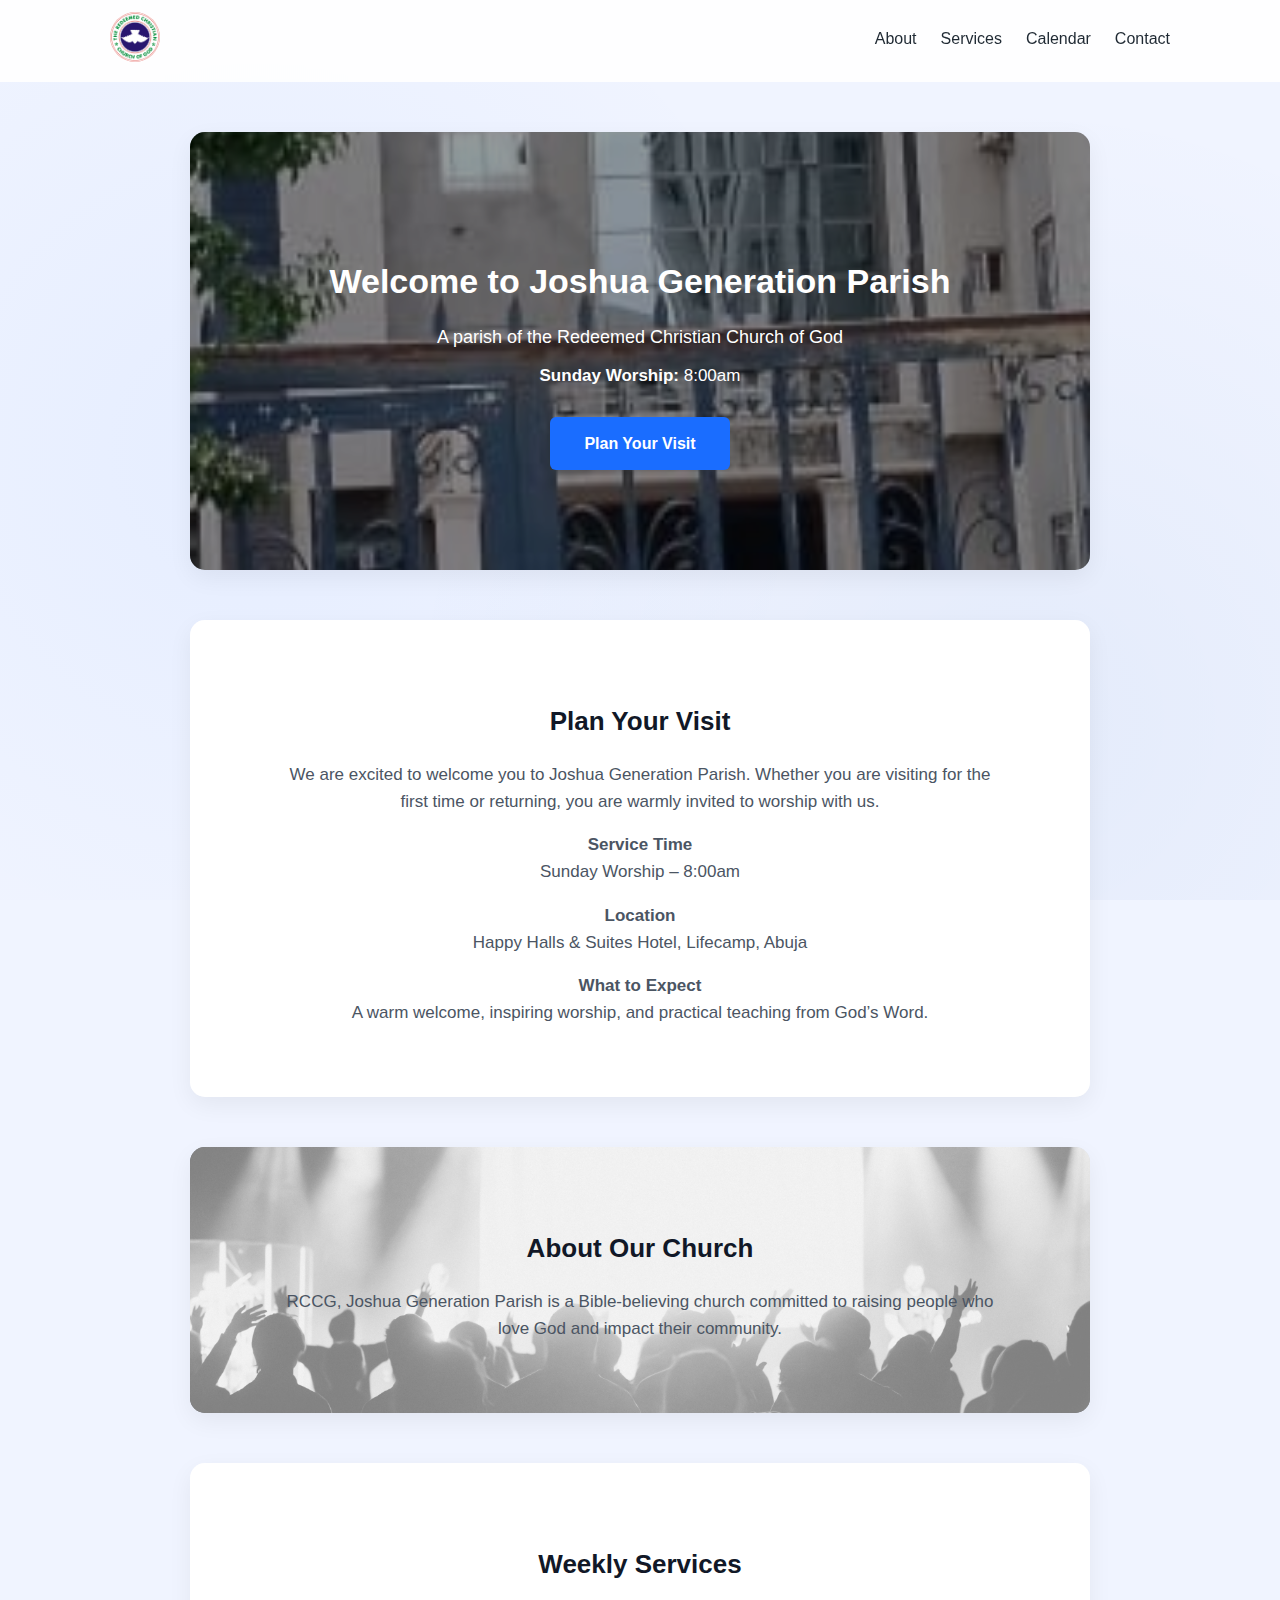
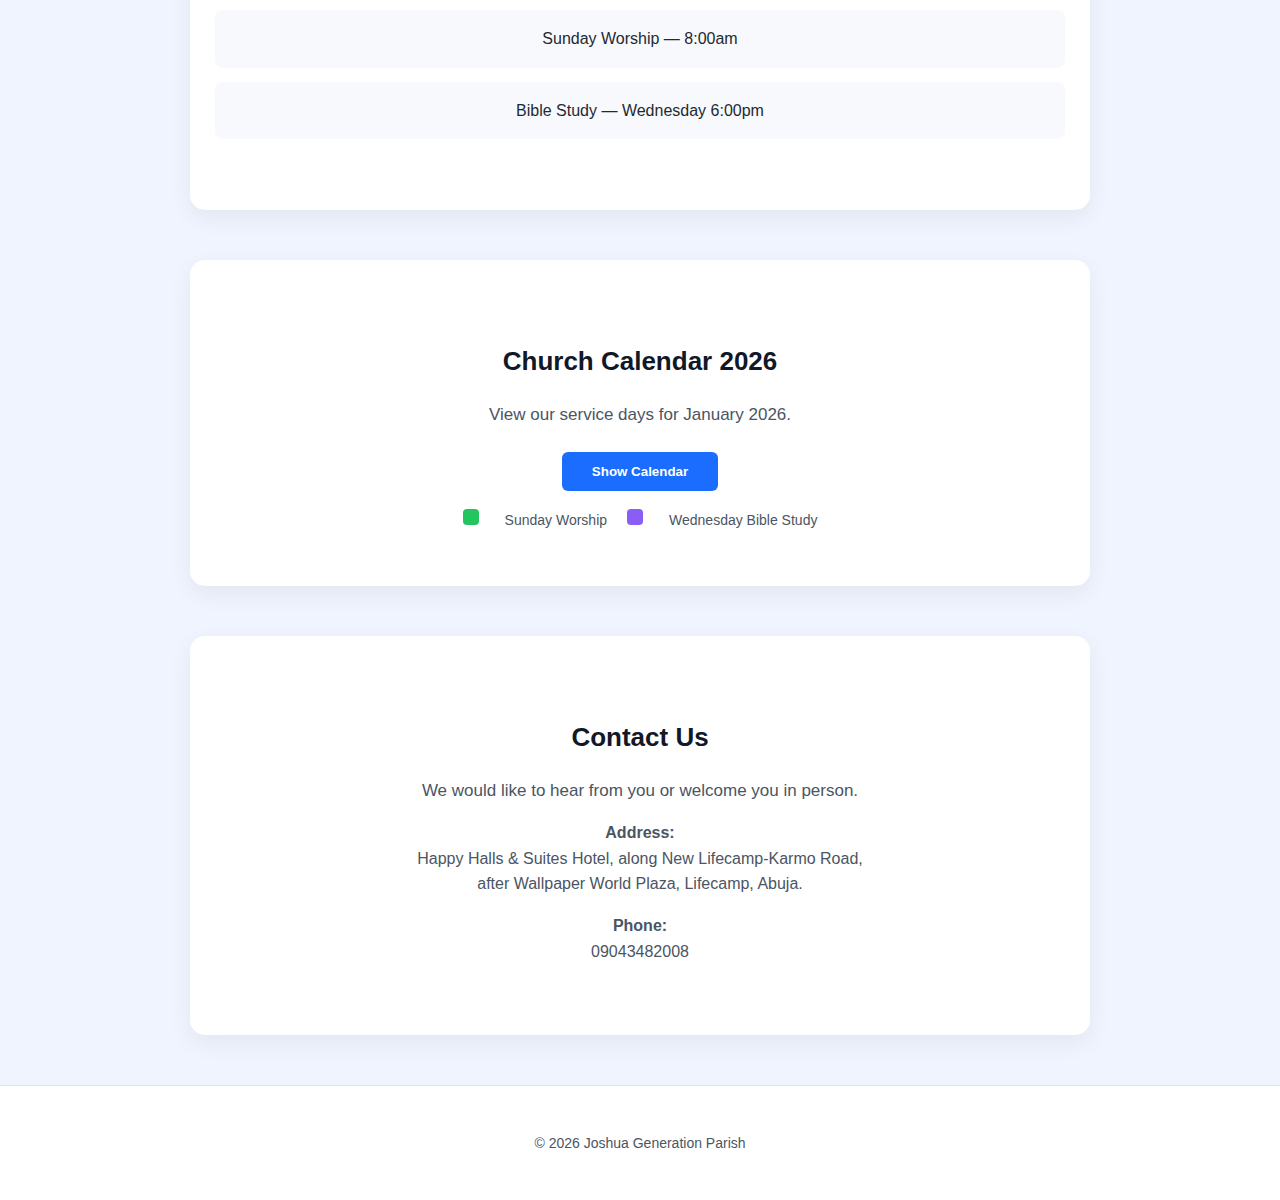
<file: index.html>
<!DOCTYPE html>
<html lang="en">
<head>
  <meta charset="UTF-8">
  <meta name="viewport" content="width=device-width, initial-scale=1.0">
  <title>Joshua Generation Parish</title>

  <link rel="preconnect" href="https://fonts.googleapis.com">
  <link rel="preconnect" href="https://fonts.gstatic.com" crossorigin>
  <link href="https://fonts.googleapis.com/css2?family=Rubik+Distressed&display=swap" rel="stylesheet">

  <link rel="stylesheet" href="jgp.css">
</head>
<body>

  <header class="site-header">
    <div class="header-container">
      <div class="logo">
        <a href="index.html"><img src="images/images (3).png" alt="RCCG logo"></a>
      </div>

      <nav class="nav-menu">
        <a href="#about" class="nav-link">About</a>
        <a href="#services" class="nav-link">Services</a>
        <a href="#calendar" class="nav-link">Calendar</a>
        <a href="#contact" class="nav-link">Contact</a>
      </nav>
    </div>
  </header>

  <section class="hero">
    <h1>Welcome to Joshua Generation Parish</h1>
    <p class="hero-subtitle">A parish of the Redeemed Christian Church of God</p>
    <p class="hero-service"><strong>Sunday Worship:</strong> 8:00am</p>
    <a href="#contact" class="hero-btn">Plan Your Visit</a>
  </section>

  <section class="visit">
    <h3>Plan Your Visit</h3>
    <p class="visit-intro">
      We are excited to welcome you to Joshua Generation Parish.
      Whether you are visiting for the first time or returning,
      you are warmly invited to worship with us.
    </p>
    <div class="visit-details">
      <p><strong>Service Time</strong><br>Sunday Worship – 8:00am</p>
      <p><strong>Location</strong><br>Happy Halls & Suites Hotel, Lifecamp, Abuja</p>
      <p><strong>What to Expect</strong><br>
        A warm welcome, inspiring worship, and practical teaching from God’s Word.
      </p>
    </div>
  </section>

  <section class="about" id="about">
    <h3>About Our Church</h3>
    <p>
      RCCG, Joshua Generation Parish is a Bible-believing church committed
      to raising people who love God and impact their community.
    </p>
  </section>

  <section class="services" id="services">
    <h3>Weekly Services</h3>
    <ul>
      <li>Sunday Worship — 8:00am</li>
      <li>Bible Study — Wednesday 6:00pm</li>
    </ul>
  </section>

<section class="calendar-preview" id="calendar">
  <h3>Church Calendar 2026</h3>
  <p>View our service days for January 2026.</p>

  <button id="toggle-calendar">Show Calendar</button>

  <div class="calendar-legend">
    <span class="legend-item service-day"></span> Sunday Worship
    <span class="legend-item bible-study-day"></span> Wednesday Bible Study
  </div>

  <div id="calendar-container" style="display: none;">
  </div>
</section>


  <section class="contact" id="contact">
    <h3>Contact Us</h3>
    <p>We would like to hear from you or welcome you in person.</p>
    <div class="contact-details">
      <p><strong>Address:</strong><br>Happy Halls & Suites Hotel, along New Lifecamp-Karmo Road,<br>after Wallpaper World Plaza, Lifecamp, Abuja.</p>
      <p><strong>Phone:</strong><br>09043482008</p>
    </div>
  </section>

  <footer class="footer">
    <p>© 2026 Joshua Generation Parish</p>
  </footer>

  <script src="main.js"></script>
</body>
</html>
</file>
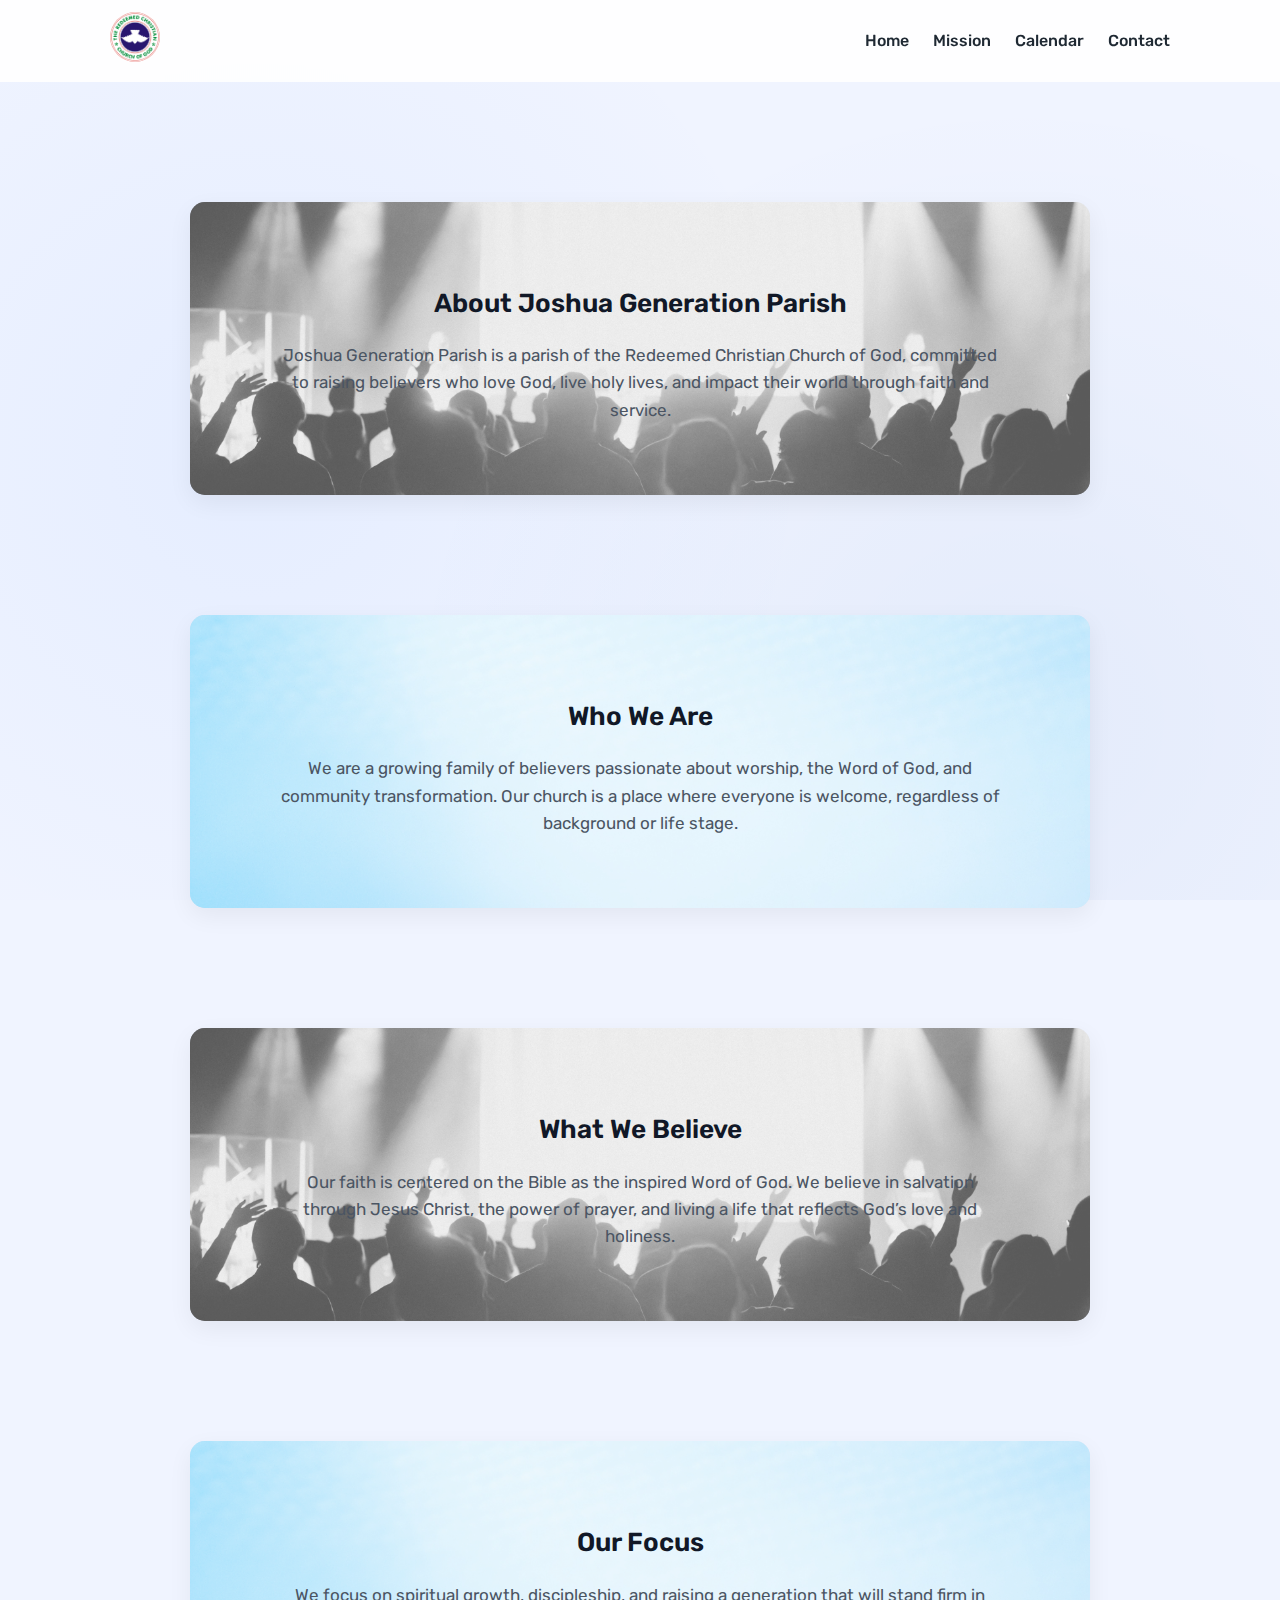
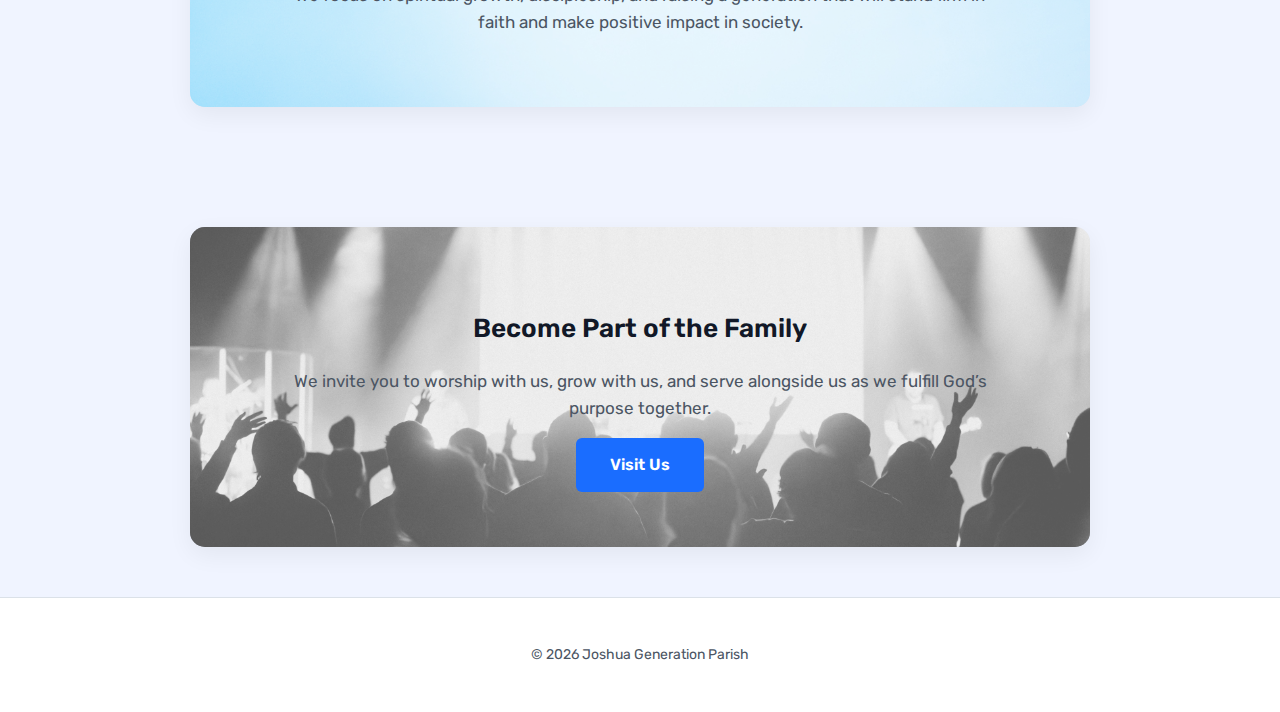
<file: about.html>
<!DOCTYPE html>
<html lang="en">
<head>
  <meta charset="UTF-8">
  <meta name="viewport" content="width=device-width, initial-scale=1.0">
  <title>About Us | Joshua Generation Parish</title>

  <link rel="preconnect" href="https://fonts.googleapis.com">
  <link rel="preconnect" href="https://fonts.gstatic.com" crossorigin>
  <link href="https://fonts.googleapis.com/css2?family=Rubik:wght@400;500;600;700&display=swap" rel="stylesheet">

  <link rel="stylesheet" href="jgp.css">
</head>
<body class="about-page">

<header class="site-header">
  <div class="header-container">
    <div class="logo">
      <a href="index.html"><img src="images/images (3).png" alt="RCCG logo"></a>
    </div>
    <nav class="nav-menu">
      <button id="close-menu" class="close-menu" aria-label="Close menu">&times;</button>
      <a href="index.html">Home</a>
      <a href="mission.html">Mission</a>
      <a href="calendar.html">Calendar</a>
      <a href="contact.html">Contact</a>
    </nav>
     <div class="hamburger" id="hamburger">
  <span></span>
  <span></span>
  <span></span>
  </div>
  </div>
</header>

<section class="about-intro">
  <h3>About Joshua Generation Parish</h3>
  <p>
    Joshua Generation Parish is a parish of the Redeemed Christian Church of God,
    committed to raising believers who love God, live holy lives, and impact
    their world through faith and service.
  </p>
</section>

<section class="who-we-are">
  <h3>Who We Are</h3>
  <p>
    We are a growing family of believers passionate about worship, the Word of
    God, and community transformation. Our church is a place where everyone is
    welcome, regardless of background or life stage.
  </p>
</section>

<section class="beliefs">
  <h3>What We Believe</h3>
  <p>
    Our faith is centered on the Bible as the inspired Word of God. We believe
    in salvation through Jesus Christ, the power of prayer, and living a life
    that reflects God’s love and holiness.
  </p>
</section>

<section class="our-focus">
  <h3>Our Focus</h3>
  <p>
    We focus on spiritual growth, discipleship, and raising a generation that
    will stand firm in faith and make positive impact in society.
  </p>
</section>

<section class="about-cta">
  <h3>Become Part of the Family</h3>
  <p>
    We invite you to worship with us, grow with us, and serve alongside us as
    we fulfill God’s purpose together.
  </p>
  <a href="contact.html" class="hero-btn">Visit Us</a>
</section>


<footer class="footer">
  <p>© 2026 Joshua Generation Parish</p>
</footer>
<script src="main.js"></script>
</body>
</html>
</file>
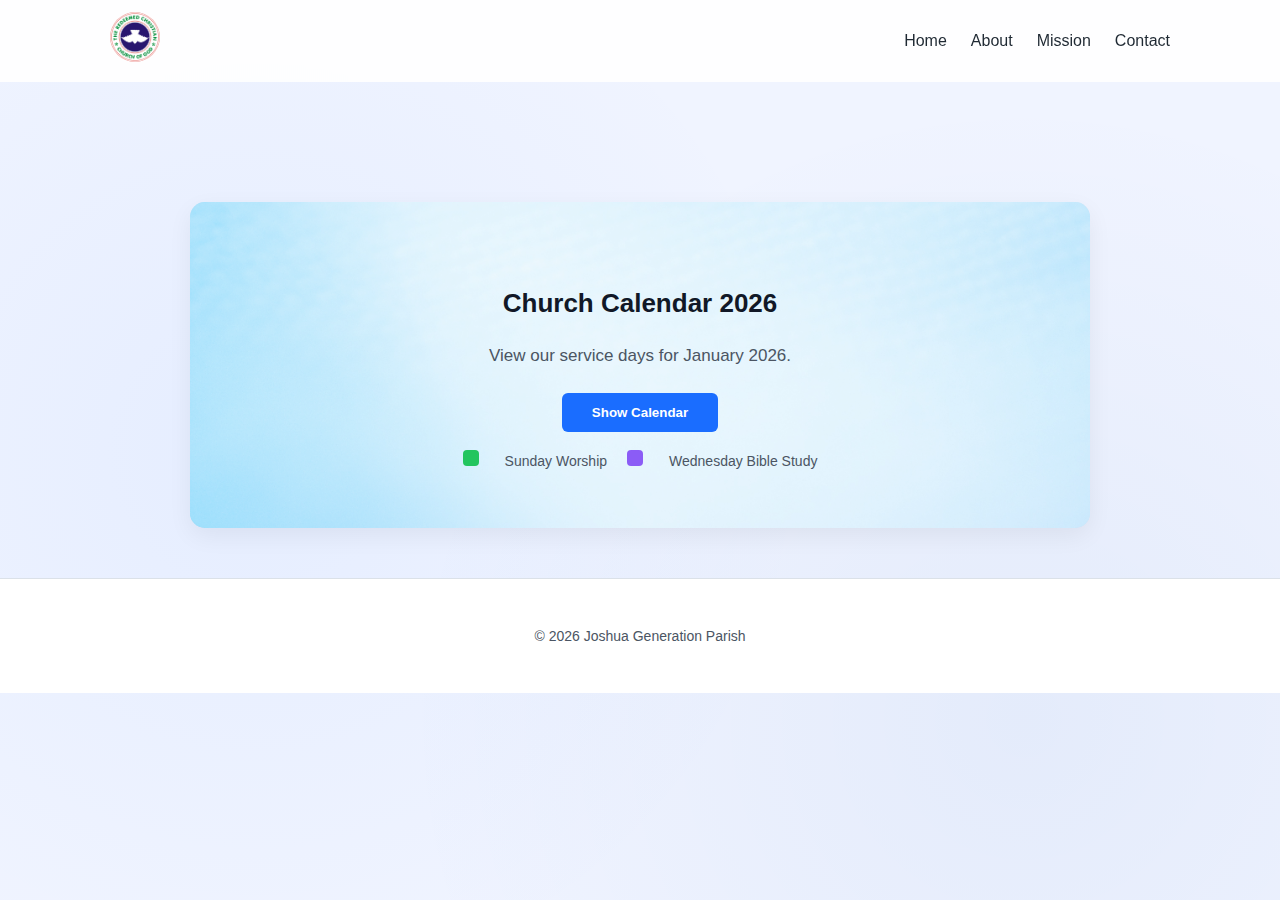
<file: calendar.html>
<!DOCTYPE html>
<html lang="en">
<head>
  <meta charset="UTF-8">
  <meta name="viewport" content="width=device-width, initial-scale=1.0">
  <title>Church Calendar | Joshua Generation Parish</title>
  <link rel="stylesheet" href="jgp.css">
</head>
<body class="calendar-page">

<header class="site-header">
  <div class="header-container">
    <div class="logo">
      <a href="index.html"><img src="images/images (3).png" alt="RCCG logo"></a>
    </div>
    <nav class="nav-menu">
      <a href="index.html">Home</a>
      <a href="about.html">About</a>
      <a href="mission.html">Mission</a>
      <a href="contact.html">Contact</a>
    </nav>
  </div>
</header>

<section class="calendar-preview">
  <h3>Church Calendar 2026</h3>
  <p>View our service days for January 2026.</p>

  <div class="calendar-button-wrapper">
    <button id="toggle-calendar">Show Calendar</button>
  </div>

  <div class="calendar-legend">
    <span class="legend-item service-day"></span> Sunday Worship
    <span class="legend-item bible-study-day"></span> Wednesday Bible Study
  </div>

  <div id="calendar-container" style="display: none;"></div>
</section>

<footer class="footer">
  <p>© 2026 Joshua Generation Parish</p>
</footer>

<script src="main.js"></script>
</body>
</html>
</file>
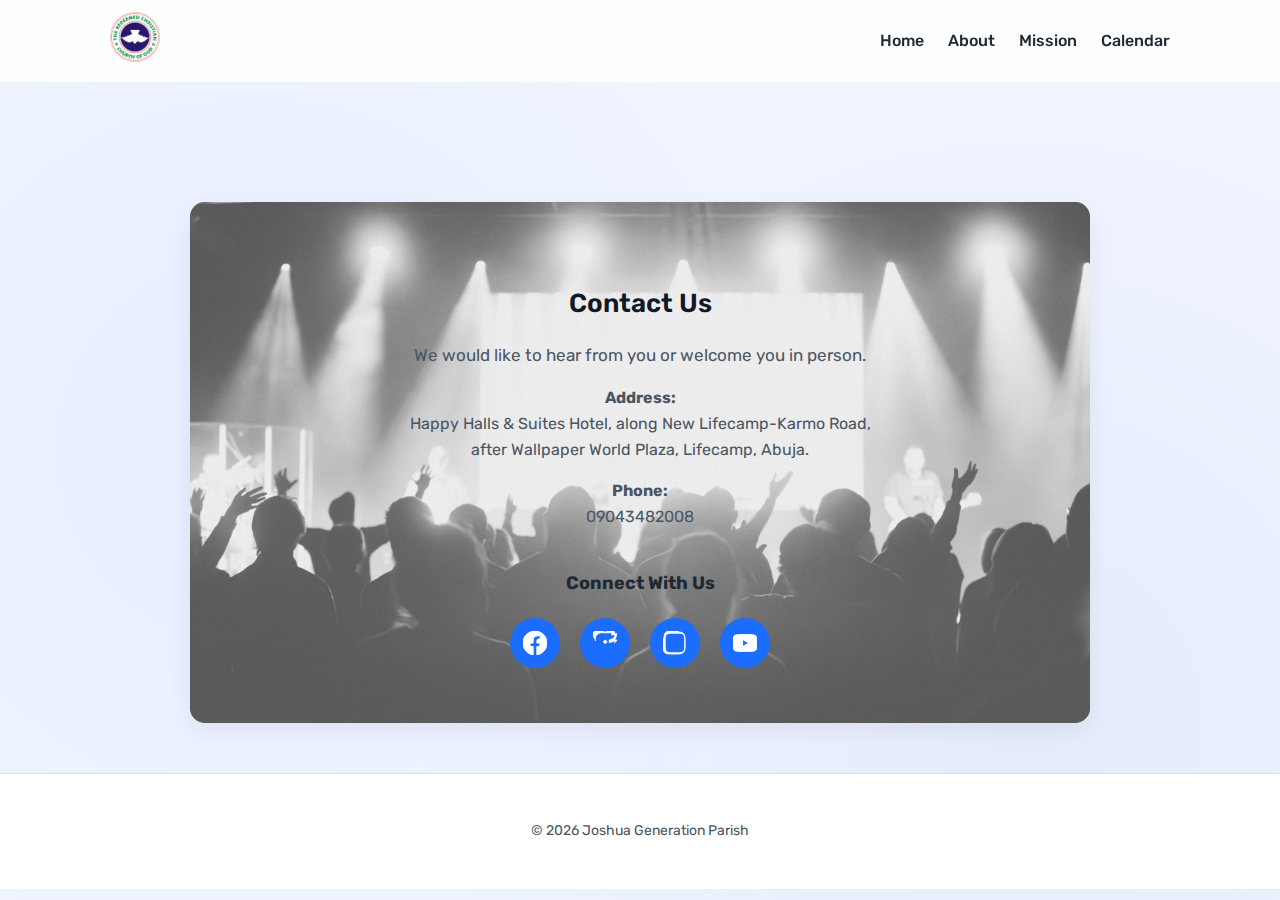
<file: contact.html>
<!DOCTYPE html>
<html lang="en">
<head>
  <meta charset="UTF-8">
  <meta name="viewport" content="width=device-width, initial-scale=1.0">
  <title>Contact Us | Joshua Generation Parish</title>

  <link rel="preconnect" href="https://fonts.googleapis.com">
  <link rel="preconnect" href="https://fonts.gstatic.com" crossorigin>
  <link href="https://fonts.googleapis.com/css2?family=Rubik:wght@400;500;600;700&display=swap" rel="stylesheet">

  <link rel="stylesheet" href="jgp.css">
</head>
<body class="contact-page">

<header class="site-header">
  <div class="header-container">
    <div class="logo">
      <a href="index.html"><img src="images/images (3).png" alt="RCCG logo"></a>
    </div>
    <nav class="nav-menu">
      <button id="close-menu" class="close-menu" aria-label="Close menu">&times;</button>
      <a href="index.html">Home</a>
      <a href="about.html">About</a>
      <a href="mission.html">Mission</a>
      <a href="calendar.html">Calendar</a>
    </nav>
     <div class="hamburger" id="hamburger">
  <span></span>
  <span></span>
  <span></span>
  </div>
  </div>
</header>

<section class="contact">
  <h3>Contact Us</h3>
  <p>We would like to hear from you or welcome you in person.</p>

  <div class="contact-details">
    <p>
      <strong>Address:</strong><br>
      Happy Halls & Suites Hotel, along New Lifecamp-Karmo Road,<br>
      after Wallpaper World Plaza, Lifecamp, Abuja.
    </p>
    <p><strong>Phone:</strong><br>09043482008</p>
  </div>

  <div class="social-links">
    <h4>Connect With Us</h4>
    <div class="social-icons">
      <a href="https://facebook.com" target="_blank" rel="noopener noreferrer" aria-label="Facebook">
        <svg viewBox="0 0 24 24" fill="currentColor"><path d="M24 12.073c0-6.627-5.373-12-12-12s-12 5.373-12 12c0 5.99 4.388 10.954 10.125 11.854v-8.385H7.078v-3.47h3.047V9.43c0-3.007 1.792-4.669 4.533-4.669 1.312 0 2.686.235 2.686.235v2.953H15.83c-1.491 0-1.956.925-1.956 1.874v2.25h3.328l-.532 3.47h-2.796v8.385C19.612 23.027 24 18.062 24 12.073z"/></svg>
      </a>
      <a href="https://twitter.com" target="_blank" rel="noopener noreferrer" aria-label="Twitter">
        <svg viewBox="0 0 24 24" fill="currentColor"><path d="M23.953 4.57a10 10 0 002.856-3.215c-3.476 1.409-6.088 2.399-8.088 2.755.001-.49.325-1.338 0-2.574C11.587 2.142 10.064 1.626 8.755 1.626c-3.72 0-6.642 3.028-6.642 6.771 0 .52.063 1.04.19 1.556C3.75 8.6.667 7.27.277 4.885c-.38-2.386.51-5.147 3.04-6.542 1.593-.82 3.71-.486 5.148.37 1.438.858 2.658 1.76 3.645 2.724.985-.96 2.206-1.866 3.645-2.724.438-.856 1.555-1.19 3.148-.37 2.53 1.395 3.42 4.156 3.04 6.542-.39 2.385-3.473 3.715-5.901 4.157.326 1.234.65 2.084 0 2.574 1.993-.357 4.612-1.346 8.088-2.755a10 10 0 01-2.856 3.215m-7.44-1.231c0-.848-.738-1.5-1.648-1.5-.91 0-1.648.652-1.648 1.5 0 .848.738 1.499 1.648 1.499.91 0 1.648-.651 1.648-1.499z"/></svg>
      </a>
      <a href="https://instagram.com" target="_blank" rel="noopener noreferrer" aria-label="Instagram">
        <svg viewBox="0 0 24 24" fill="currentColor"><path d="M12 0C8.74 0 8.333.015 7.053.072 5.775.132 4.905.333 4.117.6c-.589.22-1.059.497-1.53.965-.466.471-.743.941-.964 1.529-.266.788-.468 1.659-.527 2.937C.04 8.333.025 8.74 0 12c0 3.26.015 3.667.072 4.947.06 1.277.261 2.148.527 2.936.221.589.499 1.059.965 1.53.471.466.941.743 1.53.965.788.266 1.658.467 2.937.527 1.28.058 1.687.072 4.947.072s3.668-.015 4.947-.072c1.277-.06 2.148-.261 2.936-.527.59-.222 1.061-.499 1.53-.965.466-.471.744-.941.965-1.53.266-.788.467-1.659.527-2.937.058-1.28.072-1.687.072-4.947s-.015-3.667-.072-4.947c-.06-1.277-.261-2.148-.527-2.937-.222-.589-.499-1.059-.965-1.53-.471-.466-.941-.743-1.53-.965-.788-.266-1.659-.468-2.937-.527C15.667.048 15.26.035 12 .035zm0 2.16c3.203 0 3.585.009 4.849.07 1.171.054 1.805.244 2.227.407.561.217.96.477 1.382.896.419.42.679.819.896 1.381.163.422.353 1.057.407 2.227.061 1.264.07 1.646.07 4.849s-.009 3.585-.07 4.849c-.054 1.171-.244 1.805-.407 2.227-.217.561-.477.96-.896 1.382-.42.419-.819.679-1.381.896-.422.163-1.057.353-2.227.407-1.264.061-1.646.07-4.849.07s-3.585-.009-4.849-.07c-1.171-.054-1.805-.244-2.227-.407-.561-.217-.96-.477-1.382-.896-.419-.42-.679-.819-.896-1.381-.163-.422-.353-1.057-.407-2.227-.061-1.264-.07-1.646-.07-4.849s.009-3.585.07-4.849c.054-1.171.244-1.805.407-2.227.217-.561.477-.96.896-1.382.42-.419.819-.679 1.381-.896.422-.163 1.057-.353 2.227-.407 1.264-.061 1.646-.07 4.849-.07z"/></svg>
      </a>
      <a href="https://youtube.com" target="_blank" rel="noopener noreferrer" aria-label="YouTube">
        <svg viewBox="0 0 24 24" fill="currentColor"><path d="M23.498 6.186a3.016 3.016 0 0 0-2.122-2.136C19.505 3.545 12 3.545 12 3.545s-7.505 0-9.377.505A3.017 3.017 0 0 0 .502 6.186C0 8.07 0 12 0 12s0 3.93.502 5.814a3.016 3.016 0 0 0 2.122 2.136c1.871.505 9.376.505 9.376.505s7.505 0 9.377-.505a3.015 3.015 0 0 0 2.122-2.136C24 15.93 24 12 24 12s0-3.93-.502-5.814zM9.545 15.568V8.432L15.818 12l-6.273 3.568z"/></svg>
      </a>
    </div>
  </div>
</section>

<footer class="footer">
  <p>© 2026 Joshua Generation Parish</p>
</footer>
<script src="main.js"></script>
</body>
</html>
</file>
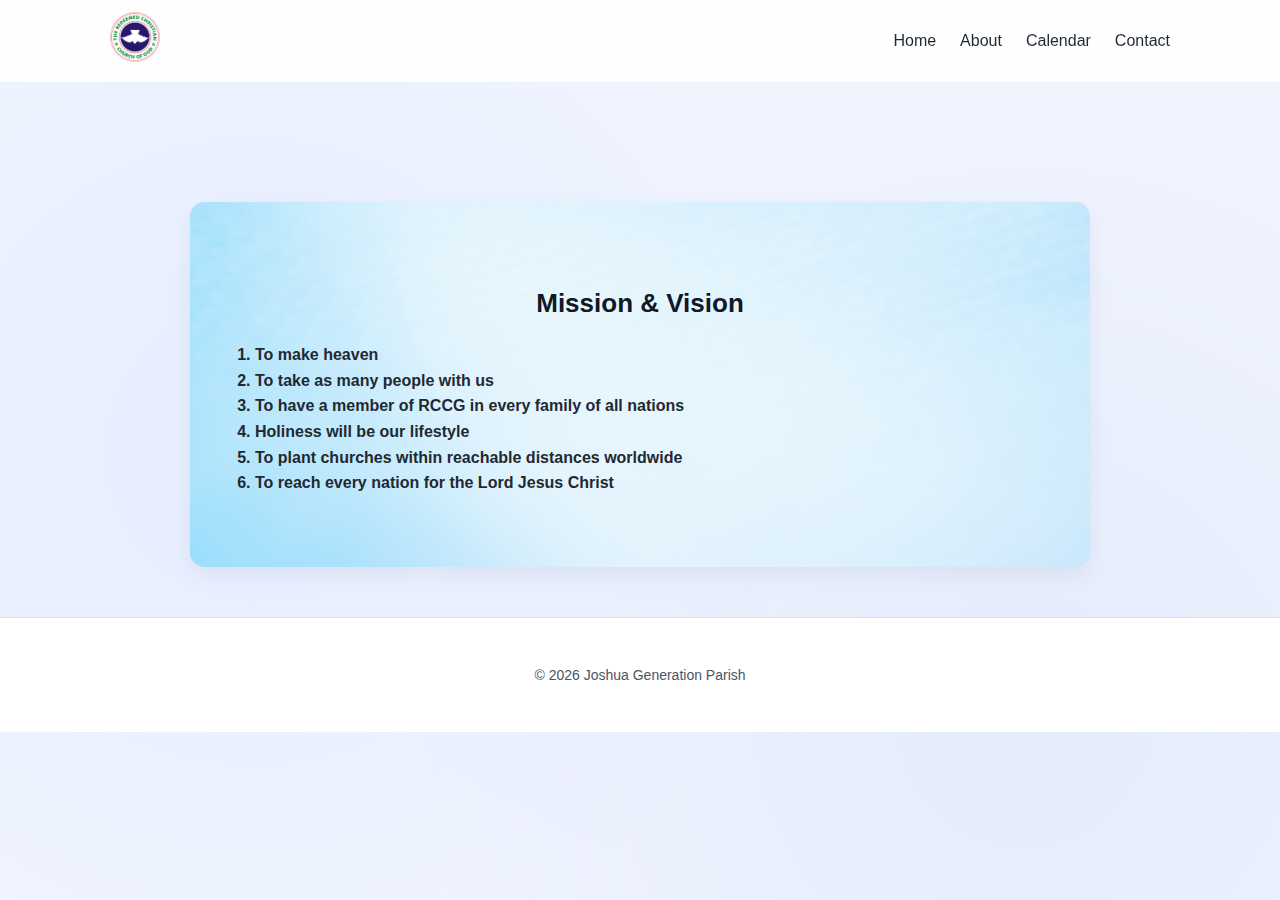
<file: mission.html>
<!DOCTYPE html>
<html lang="en">
<head>
  <meta charset="UTF-8">
  <meta name="viewport" content="width=device-width, initial-scale=1.0">
  <title>Mission & Vision | Joshua Generation Parish</title>
  <link rel="stylesheet" href="jgp.css">
</head>
<body class="mission-page">

<header class="site-header">
  <div class="header-container">
    <div class="logo">
      <a href="index.html"><img src="images/images (3).png" alt="RCCG logo"></a>
    </div>
    <nav class="nav-menu">
      <a href="index.html">Home</a>
      <a href="about.html">About</a>
      <a href="calendar.html">Calendar</a>
      <a href="contact.html">Contact</a>
    </nav>
  </div>
</header>

<section class="mission">
  <h3>Mission & Vision</h3>
  <ol class="mission-vision">
    <li>To make heaven</li>
    <li>To take as many people with us</li>
    <li>To have a member of RCCG in every family of all nations</li>
    <li>Holiness will be our lifestyle</li>
    <li>To plant churches within reachable distances worldwide</li>
    <li>To reach every nation for the Lord Jesus Christ</li>
  </ol>
</section>

<footer class="footer">
  <p>© 2026 Joshua Generation Parish</p>
</footer>

</body>
</html>
</file>
<file: jgp.css>
html {
  scroll-behavior: smooth;
  scroll-padding-top: 125px;
}

:root {
  --primary-color: #1a6dff;
  --secondary-color: #f0f4ff;
  --accent-color: #f7f9fc;
  --text-color: #1f2933;
  --muted-text: #4b5563;
  --border-color: #dbe1e8;
  --bg-color: #f5f7fa;
  --card-bg: #ffffff;
  --font-main: 'Rubik', Arial, sans-serif;
}

* {
  box-sizing: border-box;
}

body {
  margin: 0;
  font-family: var(--font-main);
  color: var(--text-color);
  background: #f0f4ff;
  line-height: 1.6;
  font-weight: 400;
  background-image: 
    radial-gradient(circle at 20% 50%, rgba(26, 109, 255, 0.05) 0%, transparent 50%),
    radial-gradient(circle at 80% 80%, rgba(0, 71, 178, 0.05) 0%, transparent 50%);
  background-attachment: fixed;
  background-size: cover;
  background-position: center;
  background-color: #f0f4ff;
}

h1, h2, h3 {
  font-weight: 600;
  color: #111827;
}

h4 {
  text-align: center;
}

.site-header {
  background:rgba(255, 255, 255, 0.9);
  backdrop-filter: blur(6px);
  position: sticky;
  top: 0;
  z-index: 1000;
}

.header-container {
  
  max-width: 1100px;
  margin: auto;
  padding: 12px 20px;
  display: flex;
  align-items: center;
  justify-content: space-between;
}

.logo img {
  width: 50px;
  border-radius: 50%;
}

.nav-menu {
  display: flex;
  gap: 1.5rem;
  backdrop-filter: none;
}

.nav-menu a {
  color: var(--text-color);
  text-decoration: none;
  font-weight: 500;
  transition: color 0.3s ease;
}

.nav-menu a:hover {
  color: var(--primary-color);
}

.nav-link {
  text-decoration: none;
  color: #222;
  font-weight: 500;
  position: relative;
  padding-bottom: 4px;
  transition: color 0.3s ease;
}

.nav-link:hover {
  color: #1e6cff;
}

.nav-link.active {
  color: #1e6cff;
}

.nav-link.active::after {
  content: "";
  position: absolute;
  left: 0;
  bottom: 0;
  width: 100%;
  height: 2px;
  background-color: #1e6cff;
  border-radius: 2px;
}

.hero {
  background-image: url(images/Happyhalls.jpg);

  background-size: 400% 400%;
  animation: gradient-shift 15s ease infinite;
  background-repeat: no-repeat;
  background-position: center;
  padding: 100px 20px;
  text-align: center;
  position: relative;
}

.hero::before {
  content: '';
  position: absolute;
  top: 0;
  left: 0;
  right: 0;
  bottom: 0;
  background: rgba(0, 0, 0, 0.4);
  z-index: 1;
}

.hero h1,
.hero-subtitle,
.hero-service,
.hero-btn {
  position: relative;
  z-index: 2;
  color: #ffffff;
}

.hero h1 {
  font-size: 34px;
  margin-bottom: 14px;
}

.hero-subtitle {
  font-size: 18px;
  margin-bottom: 10px;
}

.hero-service {
  font-size: 17px;
  margin-bottom: 28px;
}

.hero-btn {
  display: inline-block;
  background: var(--primary-color);
  color: #ffffff;
  padding: 14px 34px;
  border-radius: 6px;
  text-decoration: none;
  font-weight: 600;
  border: none;
  cursor: pointer;
}

.hero-btn:hover {
  opacity: 0.9;
}

section {
  max-width: 900px;
  margin: 50px auto;
  padding: 55px 25px;
  background: var(--card-bg);
  border-radius: 15px;
  box-shadow: 0 8px 24px rgba(0,0,0,0.06);
  transition: transform 0.3s ease, box-shadow 0.3s ease;
  background-size: cover;
  background-position: center;
  position: relative;
}

section::before {
  content: '';
  position: absolute;
  top: 0;
  left: 0;
  right: 0;
  bottom: 0;
  background: rgba(255, 255, 255, 0.35);
  border-radius: 15px;
  z-index: 1;
}

section > * {
  position: relative;
  z-index: 2;
}

section:hover {
  transform: translateY(-6px);
  box-shadow: 0 12px 32px rgba(0,0,0,0.1);
}

section h3 {
  font-size: 26px;
  margin-bottom: 18px;
  text-align: center;
}

section p {
  font-size: 17px;
  color: var(--muted-text);
  max-width: 720px;
  margin: 0 auto 16px;
  text-align: center;
}

ol li {
  font-weight: 600;
  text-align: left;
  position: relative;
  z-index: 2;
}

section a,
section button,
section .social-icons,
section .contact-details,
section .calendar,
section .calendar-legend,
section ul {
  position: relative;
  z-index: 2;
}

.about {
  background-image: url(images/worshipbackground.jpg);
  background-size: cover;
  background-position: center;
}

.about::before {
  background: rgba(255, 255, 255, 0.5);
}

.services-preview {
  background-image: url(images/worshipbackground.jpg);
  background-size: cover;
  background-position: center;
}

.services-preview::before {
  background: rgba(255, 255, 255, 0.5);
}

.home-cta {
  background-image: url(images/bluegradientbackground.jpg);
  background-size: cover;
  background-position: center;
}

/* About Page Sections */
.about-page .about-intro {
  background-image: url(images/worshipbackground.jpg);
  background-size: cover;
  background-position: center;
}

.about-page .who-we-are {
  background-image: url(images/bluegradientbackground.jpg);
  background-size: cover;
  background-position: center;
}

.about-page .beliefs {
  background-image: url(images/worshipbackground.jpg);
  background-size: cover;
  background-position: center;
}

.about-page .our-focus {
  background-image: url(images/bluegradientbackground.jpg);
  background-size: cover;
  background-position: center;
}

.about-page .about-cta {
  background-image: url(images/worshipbackground.jpg);
  background-size: cover;
  background-position: center;
}

/* Mission Page Sections */
.mission-page .mission {
  background-image: url(images/bluegradientbackground.jpg);
  background-size: cover;
  background-position: center;
}

/* Contact Page Sections */
.contact-page .contact {
  background-image: url(images/worshipbackground.jpg);
  background-size: cover;
  background-position: center;
}

/* Calendar Page Sections */
.calendar-page .calendar-preview {
  background-image: url(images/bluegradientbackground.jpg);
  background-size: cover;
  background-position: center;
}

.about-page {
  background-color: #f0f4ff;
  background-size: cover;
  background-position: center;
}

.about-page section {
  margin-top: 120px;
}


.mission-page {
  color: var(--text-color);
  background-color: #f0f4ff;
  background-size: cover;
  background-position: center;
}

.mission-page section {
  margin-top: 120px;
}



.contact-page {
  background-color: #f0f4ff;
}

.contact-page section {
  margin-top: 120px;
}

.calendar-page {
  background-color: #f0f4ff;
}

.calendar-page section {
  margin-top: 120px;
}

.services ul {
  list-style: none;
  padding: 0;
  margin-top: 24px;
}

.services ul li {
  background: var(--accent-color);
  padding: 16px;
  margin-bottom: 14px;
  border-radius: 8px;
  font-size: 16px;
  font-weight: 500;
  text-align: center;
}

.services a,
.meet-link a {
  color: var(--primary-color);
  text-decoration: none;
  font-weight: 600;
}

.meet-link {
  margin-top: 24px;
  font-size: 16px;
  text-align: center;
}

.meet-link a:hover {
  text-decoration: underline;
}

.calendar-preview button {
  display: block;
  margin: 24px auto 16px;
  background: var(--primary-color);
  color: #ffffff;
  border: none;
  padding: 12px 30px;
  border-radius: 6px;
  font-weight: 600;
  cursor: pointer;
}

.calendar-preview button:hover {
  opacity: 0.9;
}

#calendar-container {
  display: none;
}

.calendar {
  width: 100%;
  max-width: 100%;
  border-collapse: collapse;
  margin: 16px auto;
  background: #ffffff;
}

.calendar th,
.calendar td {
  padding: 12px;
  border: 1px solid var(--border-color);
  text-align: center;
  font-size: 15px;
}

.calendar th {
  background: var(--secondary-color);
}

.calendar td.service-day {
  background: #22c55e;
  color: #ffffff;
  font-weight: 600;
}

.calendar td.bible-study-day {
  background: #8b5cf6;
  color: #ffffff;
  font-weight: 600;
}

.calendar-legend {
  display: flex;
  justify-content: center;
  gap: 20px;
  font-size: 14px;
  margin-top: 18px;
  color: var(--muted-text);
  flex-wrap: wrap;
}

.calendar-legend .legend-item {
  width: 16px;
  height: 16px;
  border-radius: 4px;
  display: inline-block;
  margin-right: 6px;
  vertical-align: middle;
}

.calendar-legend .service-day {
  background: #22c55e;
}

.calendar-legend .bible-study-day {
  background: #8b5cf6;
}

.contact-details p {
  font-size: 16px;
}

.social-links {
  margin-top: 40px;
  text-align: center;
}

.social-links h4 {
  font-size: 18px;
  margin-bottom: 20px;
  color: var(--text-color);
}

.social-icons {
  display: flex;
  justify-content: center;
  gap: 20px;
  flex-wrap: wrap;
}

.social-icons a {
  display: inline-flex;
  align-items: center;
  justify-content: center;
  width: 50px;
  height: 50px;
  border-radius: 50%;
  background: #1a6dff;
  color: #ffffff;
  transition: all 0.3s ease;
  text-decoration: none;
  position: relative;
  z-index: 3;
}

.social-icons a:hover {
  background: #0047b2;
  transform: translateY(-4px);
  box-shadow: 0 6px 20px rgba(26, 109, 255, 0.5);
}

.social-icons svg {
  width: 24px;
  height: 24px;
  fill: #ffffff;
  stroke: #ffffff;
}

.footer {
  background: #ffffff;
  border-top: 1px solid var(--border-color);
  text-align: center;
  padding: 32px 20px;
  font-size: 14px;
  color: var(--muted-text);
}

.mission-preview,
.services-preview,
.cta, .home-cta, .about-cta {
  text-align: center;
}



/* ================= ANIMATIONS ================= */
@keyframes gradient-shift {
  0% {
    background-position: 0% 50%;
  }
  50% {
    background-position: 100% 50%;
  }
  100% {
    background-position: 0% 50%;
  }
}

/* ================= HAMBURGER MENU ================= */
.hamburger {
  display: none;
  position: absolute;
  top: 16px;
  right: 20px;
  flex-direction: column;
  gap: 5px;
  cursor: pointer;
  z-index: 1200;
}

.hamburger span {
  width: 24px;
  height: 3px;
  background-color: #003366;
  border-radius: 2px;
}

/* Hide hamburger when menu is open */
.hamburger.show {
  display: none;
}

/* Close (X) button */
#close-menu {
  display: none;
  background: none;
  border: none;
  color: var(--text-color);
  font-size: 1.8rem;
  cursor: pointer;
  z-index: 1300;
  align-self: flex-end;
  line-height: 1;
}

/* Show X only when menu is open */
.nav-menu.show #close-menu {
  display: block;
}

/* ================= MOBILE ================= */
@media (max-width: 600px) {
  html {
    scroll-padding-top: 70px;
  }

  .hero h1 {
    font-size: 24px;
    margin-bottom: 12px;
  }

  .hero-subtitle {
    font-size: 14px;
    margin-bottom: 8px;
  }

  .hero-service {
    font-size: 13px;
    margin-bottom: 20px;
  }

  .hero-btn {
    padding: 12px 28px;
    font-size: 14px;
  }

  section {
    max-width: 100%;
    margin: 30px auto;
    padding: 30px 16px;
  }

  section h3 {
    font-size: 20px;
    margin-bottom: 16px;
  }

  section p {
    font-size: 14px;
    max-width: 100%;
  }

  .social-links h4 {
    font-size: 16px;
  }

  .contact-details p {
    font-size: 14px;
  }

  .services ul li {
    font-size: 14px;
    padding: 12px;
  }

  .meet-link {
    font-size: 14px;
  }

  .calendar {
    width: 100%;
    border-collapse: collapse;
  }

  .calendar th,
  .calendar td {
    padding: 6px 4px;
    font-size: 11px;
    text-align: center;
  }

  .calendar-legend {
    font-size: 12px;
    gap: 12px;
    justify-content: center;
    align-items: center;
  }

  .calendar-legend .legend-item {
    width: 14px;
    height: 14px;
    margin-right: 4px;
  }

  .nav-menu {
    position: fixed;
    top: 0;
    right: 0;
    width: 220px;
    height: 100%;
    background-color: rgba(255, 255, 255, 0.98);
    backdrop-filter: blur(10px);
    padding: 20px 16px;
    box-shadow: -4px 0 20px rgba(0, 0, 0, 0.2);
    display: none;
    flex-direction: column;
    z-index: 1100;
  }

  /* show menu when active */
  .nav-menu.show {
    display: flex;
  }

  .nav-menu a {
    padding: 12px 0;
    font-size: 16px;
    color: var(--text-color);
  }

  .nav-menu a:hover {
    color: var(--primary-color);
  }

  .hamburger {
    display: flex;
  }

  body {
    line-height: 1.5;
  }

  .logo img {
    width: 45px;
  }

  .header-container {
    padding: 10px 16px;
  }
}
</file>
